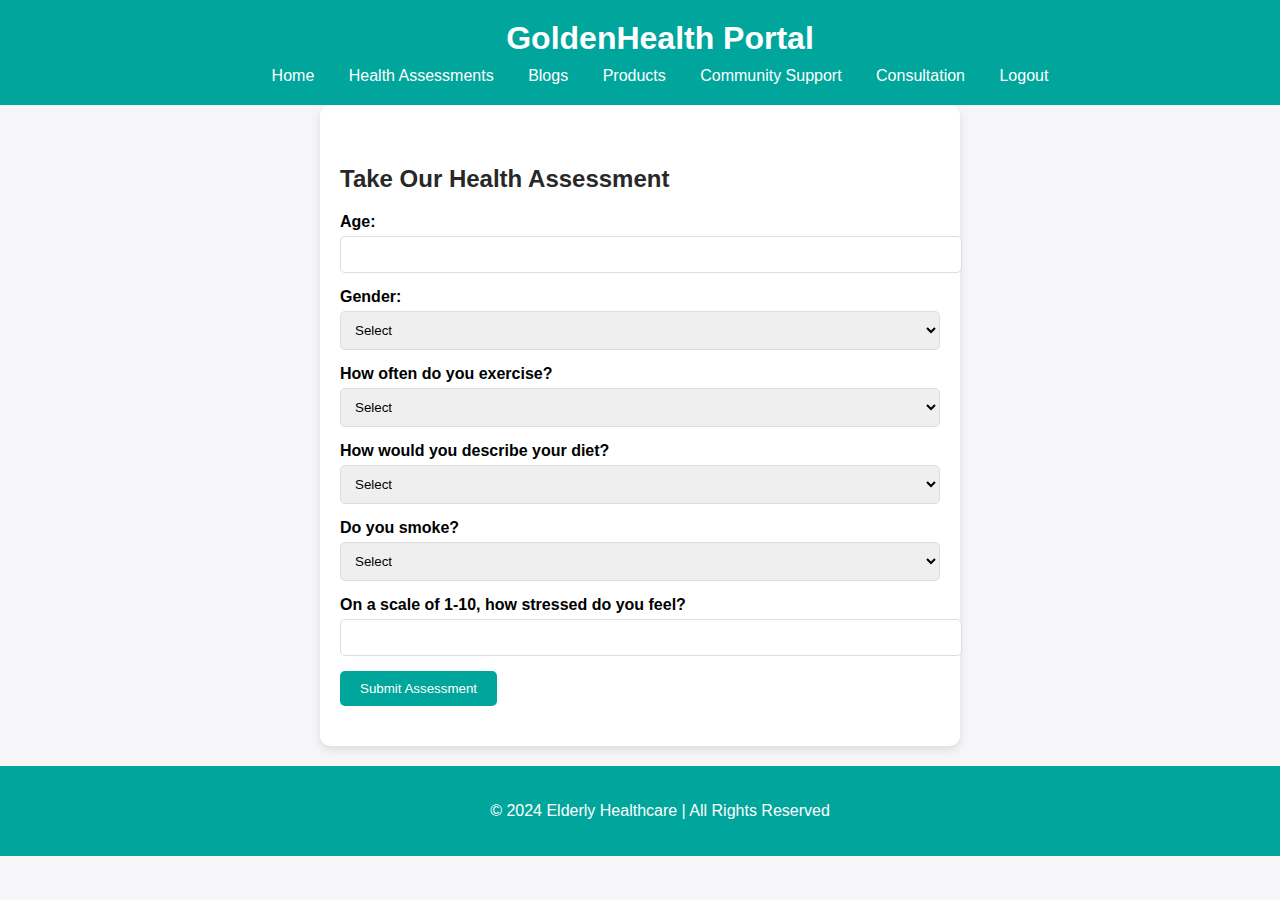
<file: hacka/assessments.html>
<!DOCTYPE html>
<html lang="en">
<head>
    <meta charset="UTF-8">
    <meta name="viewport" content="width=device-width, initial-scale=1.0">
    <title>Health Assessment</title>
    <link rel="stylesheet" href="styles.css">
    <link rel="stylesheet" href="assessments.css">
</head>
<body>
    <header>
        <h1>GoldenHealth Portal</h1>
        <nav>
            <a href="index.html">Home</a>
            <a href="assessments.html">Health Assessments</a>
            <a href="blogs.html">Blogs</a>
            <a href="products.html">Products</a>
            <a href="community.html">Community Support</a>
            <a href="consultation.html">Consultation</a>
            <a href="logout.html">Logout</a>
        </nav>
    </header>

    <section class="assessment-form">
        <h2>Take Our Health Assessment</h2>
        <form id="healthAssessment">
            <div class="form-group">
                <label for="age">Age:</label>
                <input type="number" id="age" name="age" required>
            </div>
            <div class="form-group">
                <label for="gender">Gender:</label>
                <select id="gender" name="gender" required>
                    <option value="">Select</option>
                    <option value="male">Male</option>
                    <option value="female">Female</option>
                    <option value="other">Other</option>
                </select>
            </div>
            <div class="form-group">
                <label for="exercise">How often do you exercise?</label>
                <select id="exercise" name="exercise" required>
                    <option value="">Select</option>
                    <option value="never">Never</option>
                    <option value="1-2 times a week">1-2 times a week</option>
                    <option value="3-4 times a week">3-4 times a week</option>
                    <option value="5 or more times a week">5 or more times a week</option>
                </select>
            </div>
            <div class="form-group">
                <label for="diet">How would you describe your diet?</label>
                <select id="diet" name="diet" required>
                    <option value="">Select</option>
                    <option value="unhealthy">Unhealthy</option>
                    <option value="average">Average</option>
                    <option value="healthy">Healthy</option>
                </select>
            </div>
            <div class="form-group">
                <label for="smoking">Do you smoke?</label>
                <select id="smoking" name="smoking" required>
                    <option value="">Select</option>
                    <option value="yes">Yes</option>
                    <option value="no">No</option>
                </select>
            </div>
            <div class="form-group">
                <label for="stress">On a scale of 1-10, how stressed do you feel?</label>
                <input type="number" id="stress" name="stress" min="1" max="10" required>
            </div>
            <button type="submit">Submit Assessment</button>
        </form>
    </section>

    <footer>
        <p>© 2024 Elderly Healthcare | All Rights Reserved</p>
    </footer>

    <script src="js/scripts.js"></script>
</body>
</html>
</file>
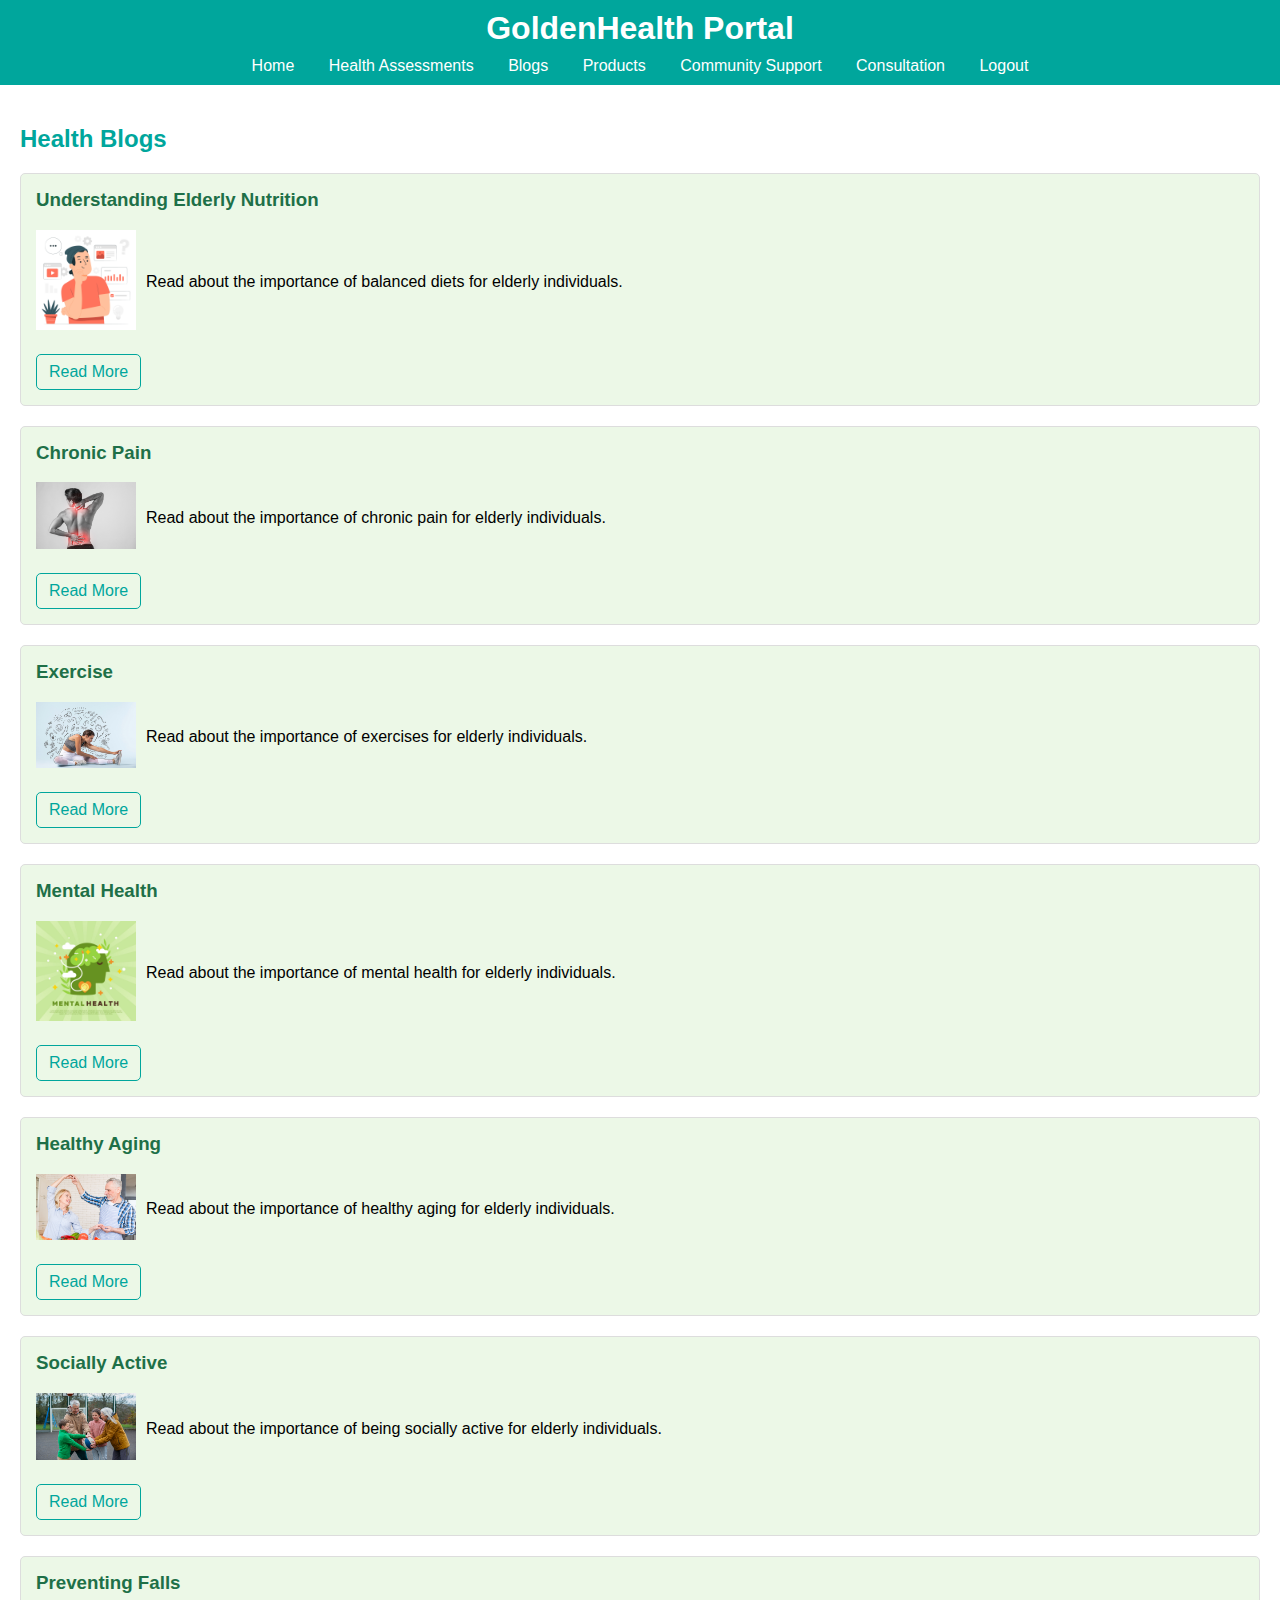
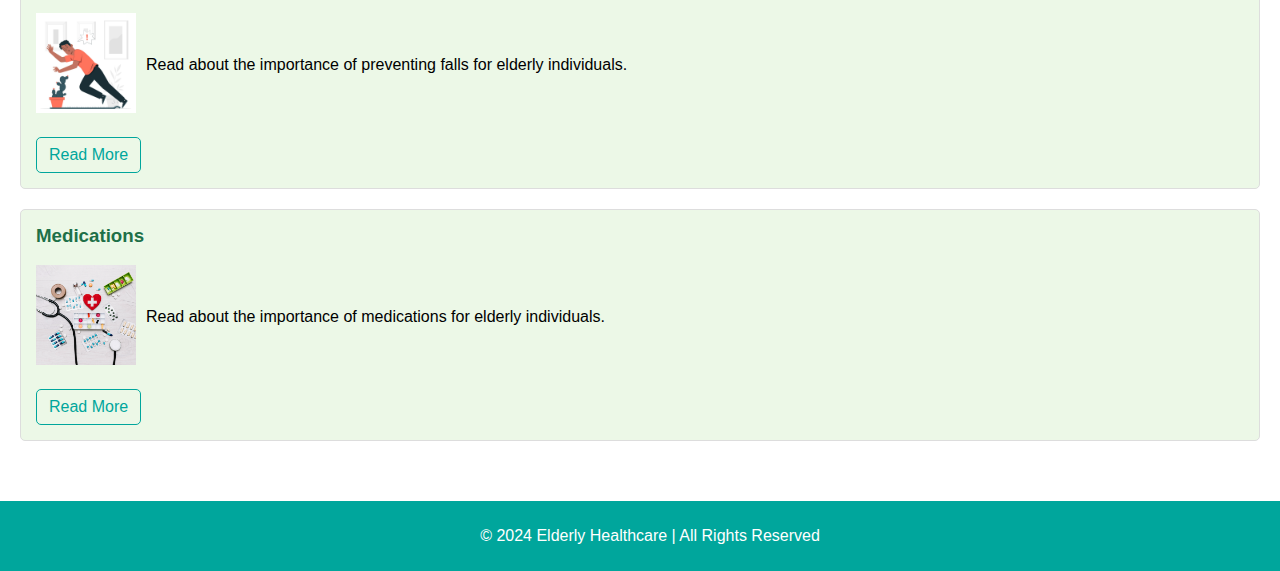
<file: hacka/blogs.html>
<!DOCTYPE html>
<html lang="en">
<head>
    <meta charset="UTF-8">
    <meta name="viewport" content="width=device-width, initial-scale=1.0">
    <title>Health Blogs</title>
    <link rel="stylesheet" href="blogs.css">
</head>
<body>
    <header>
        <h1>GoldenHealth Portal</h1>
        <nav>
            <a href="index.html">Home</a>
            <a href="assessments.html">Health Assessments</a>
            <a href="blogs.html">Blogs</a>
            <a href="products.html">Products</a>
            <a href="community.html">Community Support</a>
            <a href="consultation.html">Consultation</a>
            <a href="logout.html">Logout</a>
        </nav>
    </header>
    <section>
        <h2>Health Blogs</h2>
        <div class="blog-post">
            <h3>Understanding Elderly Nutrition</h3>
            <div class="blog-content">
            <div class="imgblog"><img src="images/Understanding.jpg" alt="Understanding" width="100"></div>
            <div class="text"><p>Read about the importance of balanced diets for elderly individuals.</p></div>
        </div>
            <a href="#" class="read-more">Read More</a>
        </div>
        
        <div class="blog-post">
            <h3>Chronic Pain</h3>
            <div class="blog-content">
            <div class="imgblog"><img src="images/chronic.jpg" alt="chronic" width="100"></div>
            <div class="text"><p>Read about the importance of chronic pain for elderly individuals.</p></div>
        </div>
            <a href="#" class="read-more">Read More</a>
        </div>

        <div class="blog-post">
            <h3>Exercise</h3>
            <div class="blog-content">
            <div class="imgblog"><img src="images/exercise.jpg" alt="exercise" width="100"></div>
            <div class="text"><p>Read about the importance of exercises for elderly individuals.</p></div>
        </div>
            <a href="#" class="read-more">Read More</a>
        </div>

        <div class="blog-post">
            <h3>Mental Health</h3>
            <div class="blog-content">
            <div class="imgblog"><img src="images/mental.jpg" alt="Mental Health" width="100"></div>
            <div class="text"><p>Read about the importance of mental health for elderly individuals.</p></div>
        </div>
            <a href="#" class="read-more">Read More</a>
        </div>

        <div class="blog-post">
            <h3>Healthy Aging</h3>
            <div class="blog-content">
            <div class="imgblog"><img src="images/healthy aging.jpg" alt="Healthy Aging" width="100"></div>
            <div class="text"><p>Read about the importance of healthy aging for elderly individuals.</p></div>
        </div>
            <a href="#" class="read-more">Read More</a>
        </div>

        <div class="blog-post">
            <h3>Socially Active</h3>
            <div class="blog-content">
            <div class="imgblog"><img src="images/Socially Active.jpg" alt="Socially Active" width="100"></div>
            <div class="text"><p>Read about the importance of being socially active for elderly individuals.</p></div>
        </div>
            <a href="#" class="read-more">Read More</a>
        </div>

        <div class="blog-post">
            <h3>Preventing Falls</h3>
            <div class="blog-content">
            <div class="imgblog"><img src="images/fall.jpg" alt="Preventing Falls" width="100"></div>
            <div class="text"><p>Read about the importance of preventing falls for elderly individuals.</p></div>
        </div>
            <a href="#" class="read-more">Read More</a>
        </div>

        <div class="blog-post">
            <h3>Medications</h3>
            <div class="blog-content">
            <div class="imgblog"><img src="images/medications.jpg" alt="Medications" width="100"></div>
            <div class="text"><p>Read about the importance of medications for elderly individuals.</p></div>
        </div>
            <a href="#" class="read-more">Read More</a>
        </div>


    </section>
    <footer>
        <p>© 2024 Elderly Healthcare | All Rights Reserved</p>
    </footer>
    <script src="js/scripts.js"></script>
</body>
</html>
</file>
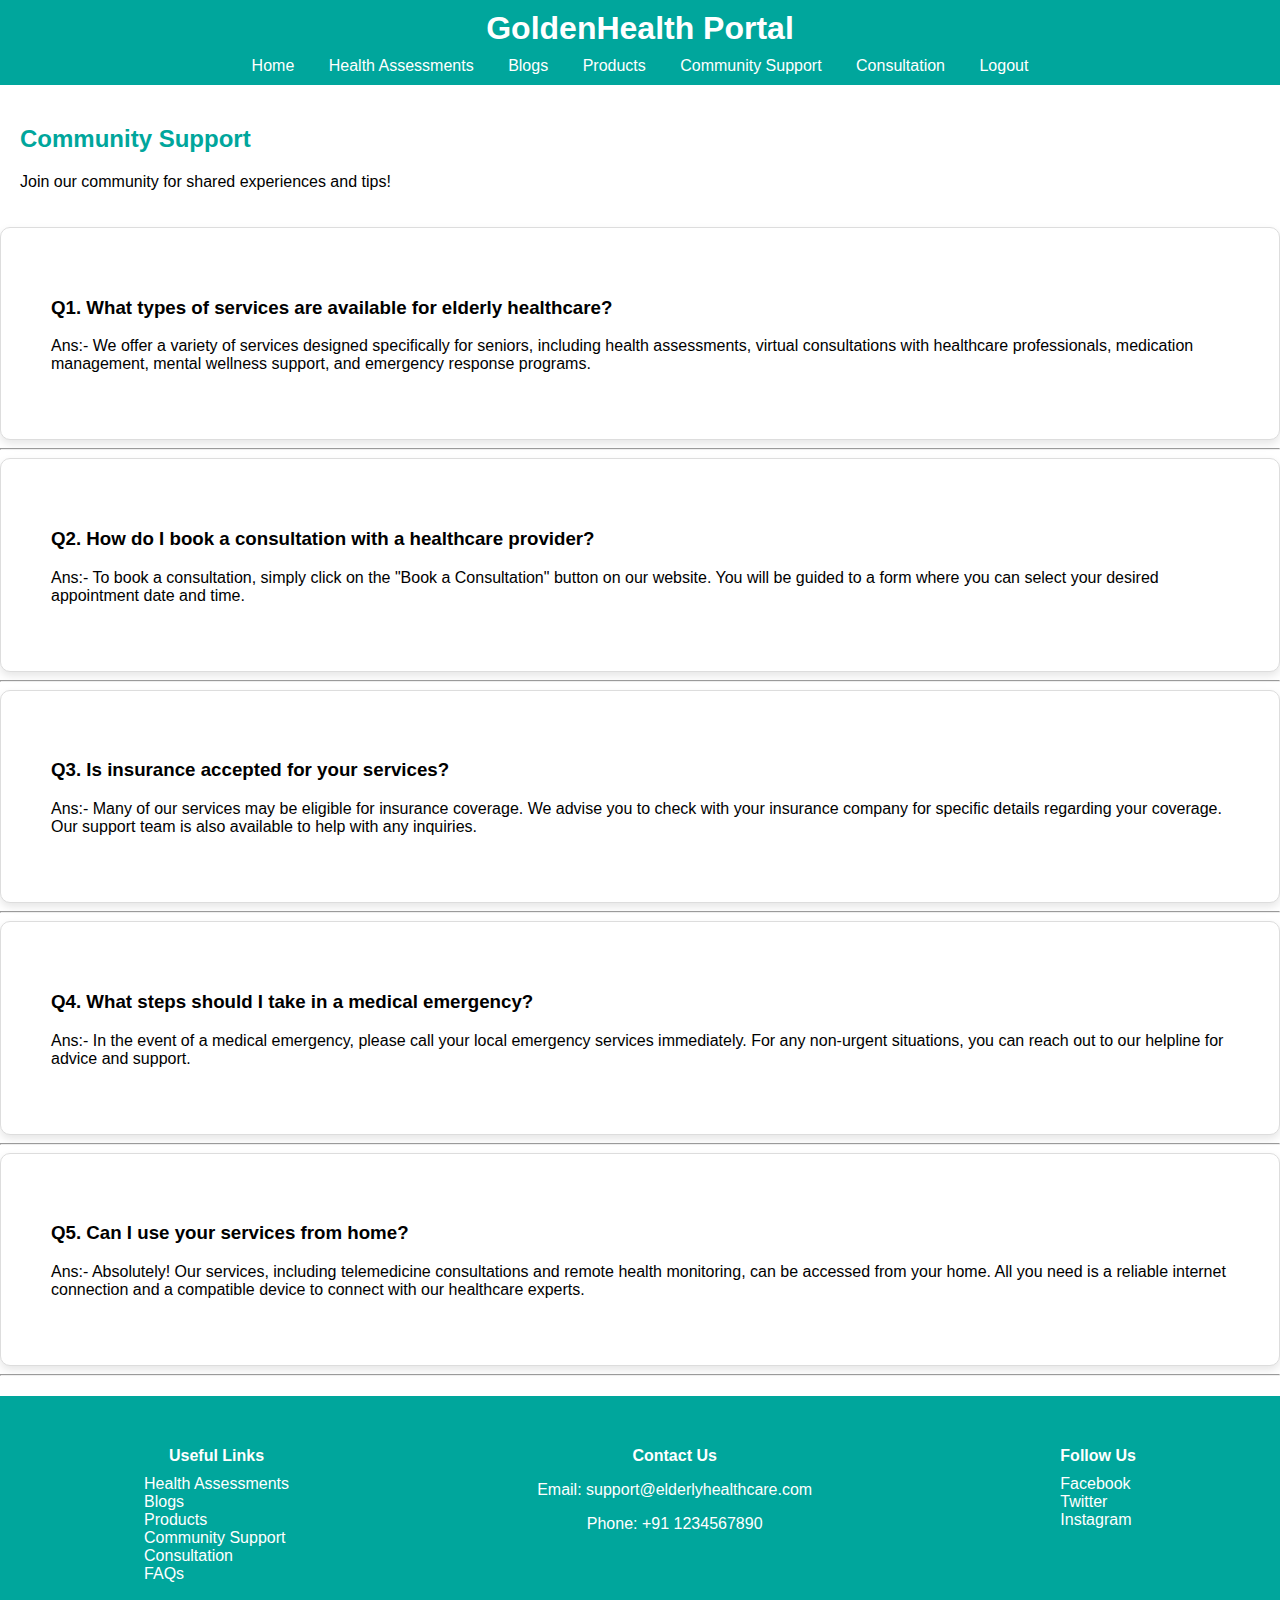
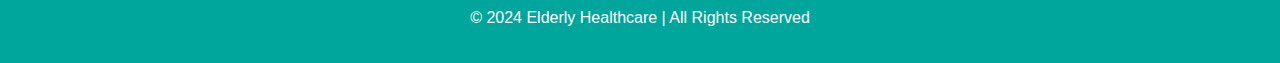
<file: hacka/community.html>
<!DOCTYPE html>
<html lang="en">
<head>
    <meta charset="UTF-8">
    <meta name="viewport" content="width=device-width, initial-scale=1.0">
    <title>Community Support</title>
    <link rel="stylesheet" href="community.css">
</head>
<body>
    <header>
        <h1>GoldenHealth Portal</h1>
        <nav>
            <a href="index.html">Home</a>
            <a href="assessments.html">Health Assessments</a>
            <a href="blogs.html">Blogs</a>
            <a href="products.html">Products</a>
            <a href="community.html">Community Support</a>
            <a href="consultation.html">Consultation</a>
            <a href="logout.html">Logout</a>
        </nav>
    </header>
    <section>
        <h2>Community Support</h2>
        <p>Join our community for shared experiences and tips!</p>
    </section>
    <div class="product-card">
        <h3>Q1. What types of services are available for elderly healthcare?</h3>
        <p>Ans:- We offer a variety of services designed specifically for seniors, including health assessments, virtual consultations with healthcare professionals, medication management, mental wellness support, and emergency response programs.</p>
    </div>
    <hr>
    <div class="product-card">
        <h3>Q2. How do I book a consultation with a healthcare provider?</h3>
        <p>Ans:- To book a consultation, simply click on the "Book a Consultation" button on our website. You will be guided to a form where you can select your desired appointment date and time.</p>
    </div>
    <hr>
    <div class="product-card">
        <h3>Q3. Is insurance accepted for your services?</h3>
        <p>Ans:- Many of our services may be eligible for insurance coverage. We advise you to check with your insurance company for specific details regarding your coverage. Our support team is also available to help with any inquiries.</p>
    </div>
    <hr>
    <div class="product-card">
        <h3>Q4. What steps should I take in a medical emergency?</h3>
        <p>Ans:- In the event of a medical emergency, please call your local emergency services immediately. For any non-urgent situations, you can reach out to our helpline for advice and support.</p>
    </div>
    <hr>
    <div class="product-card">
        <h3>Q5. Can I use your services from home?</h3>
        <p>Ans:- Absolutely! Our services, including telemedicine consultations and remote health monitoring, can be accessed from your home. All you need is a reliable internet connection and a compatible device to connect with our healthcare experts.</p>
    </div>
    <hr>
    <footer>
        <div class="footer-container">
            <div class="footer-section">
                <h4>Useful Links</h4>
                <a href="assessments.html">Health Assessments</a>
                <a href="blogs.html">Blogs</a>
                <a href="products.html">Products</a>
                <a href="community.html">Community Support</a>
                <a href="consultation.html">Consultation</a>
                <a href="faqs.html">FAQs</a>
            </div>
            <div class="footer-section">
                <h4>Contact Us</h4>
                <p>Email: support@elderlyhealthcare.com</p>
                <p>Phone: +91 1234567890</p>
            </div>
            <div class="footer-section">
                <h4>Follow Us</h4>
                <a href="#">Facebook</a>
                <a href="#">Twitter</a>
                <a href="#">Instagram</a>
            </div>
        </div>
        <p>© 2024 Elderly Healthcare | All Rights Reserved</p>
    </footer>
    <script src="js/scripts.js"></script>
</body>
</html>
</file>
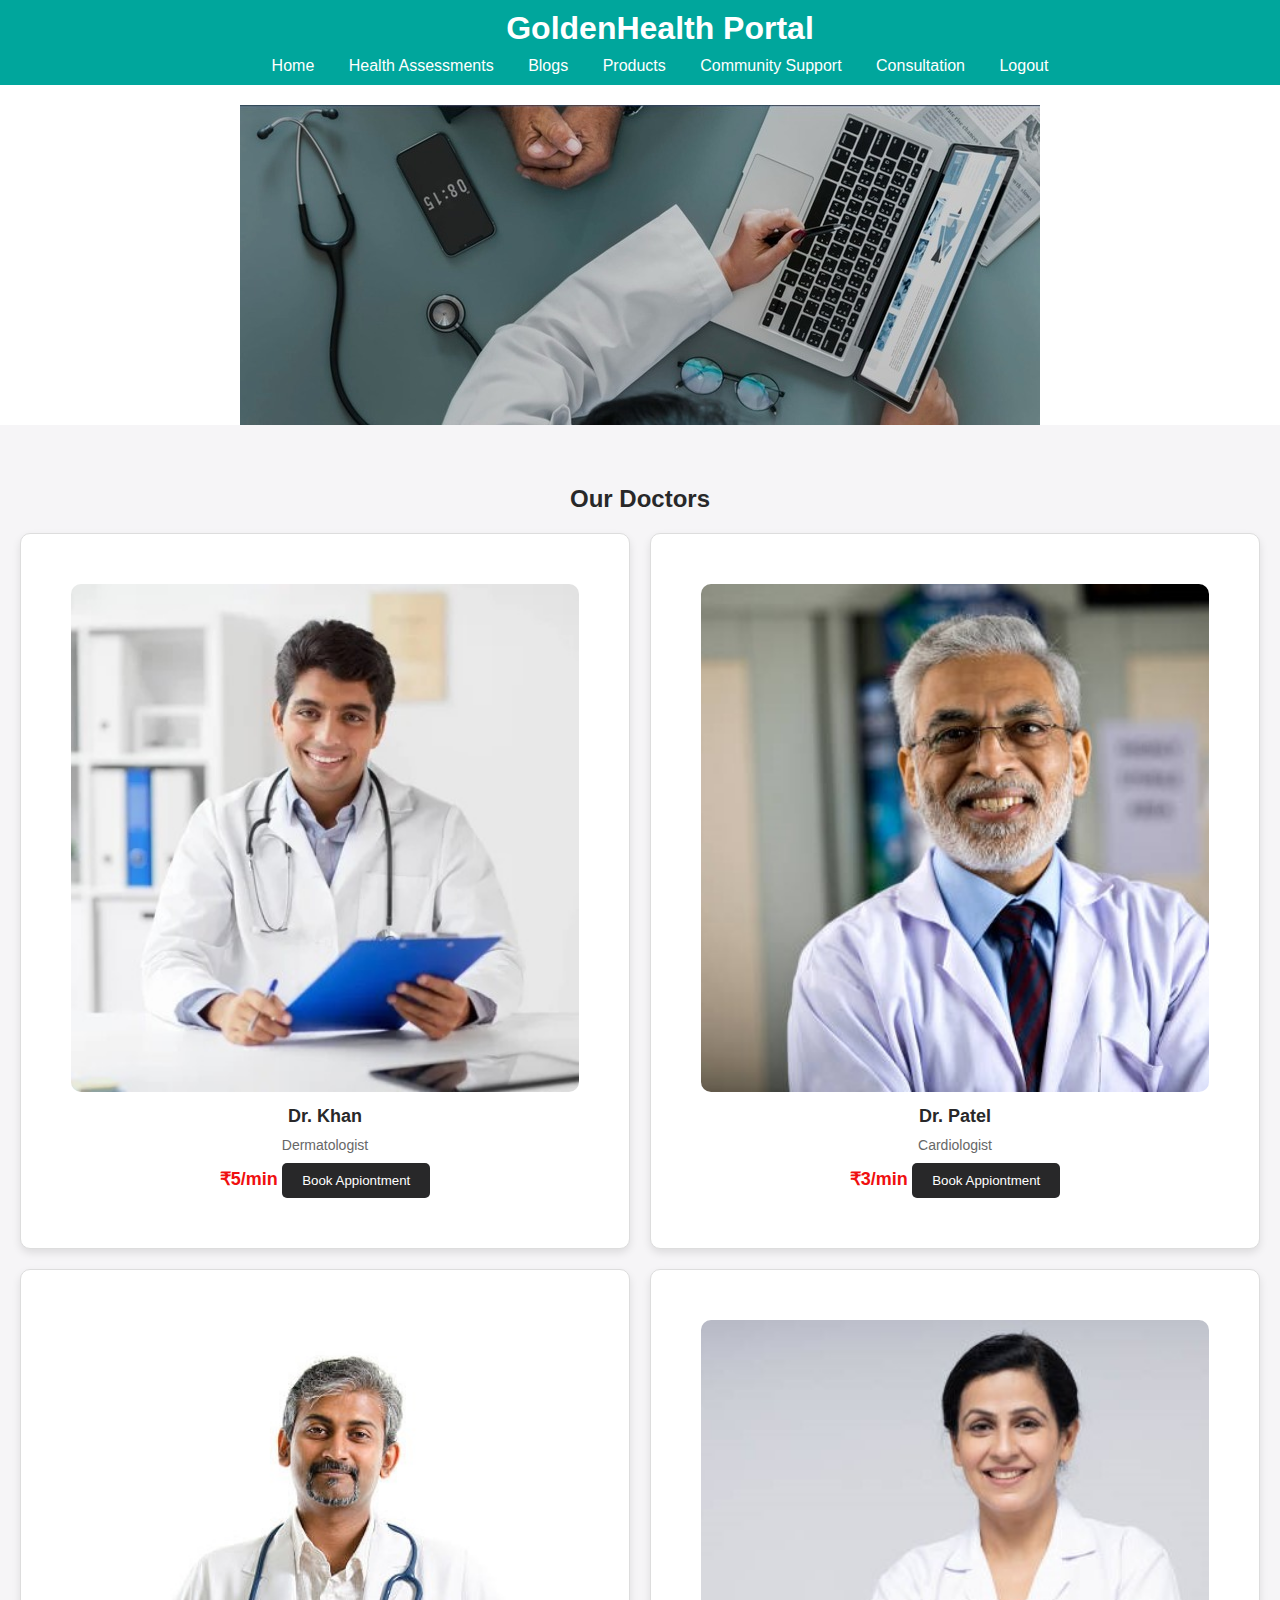
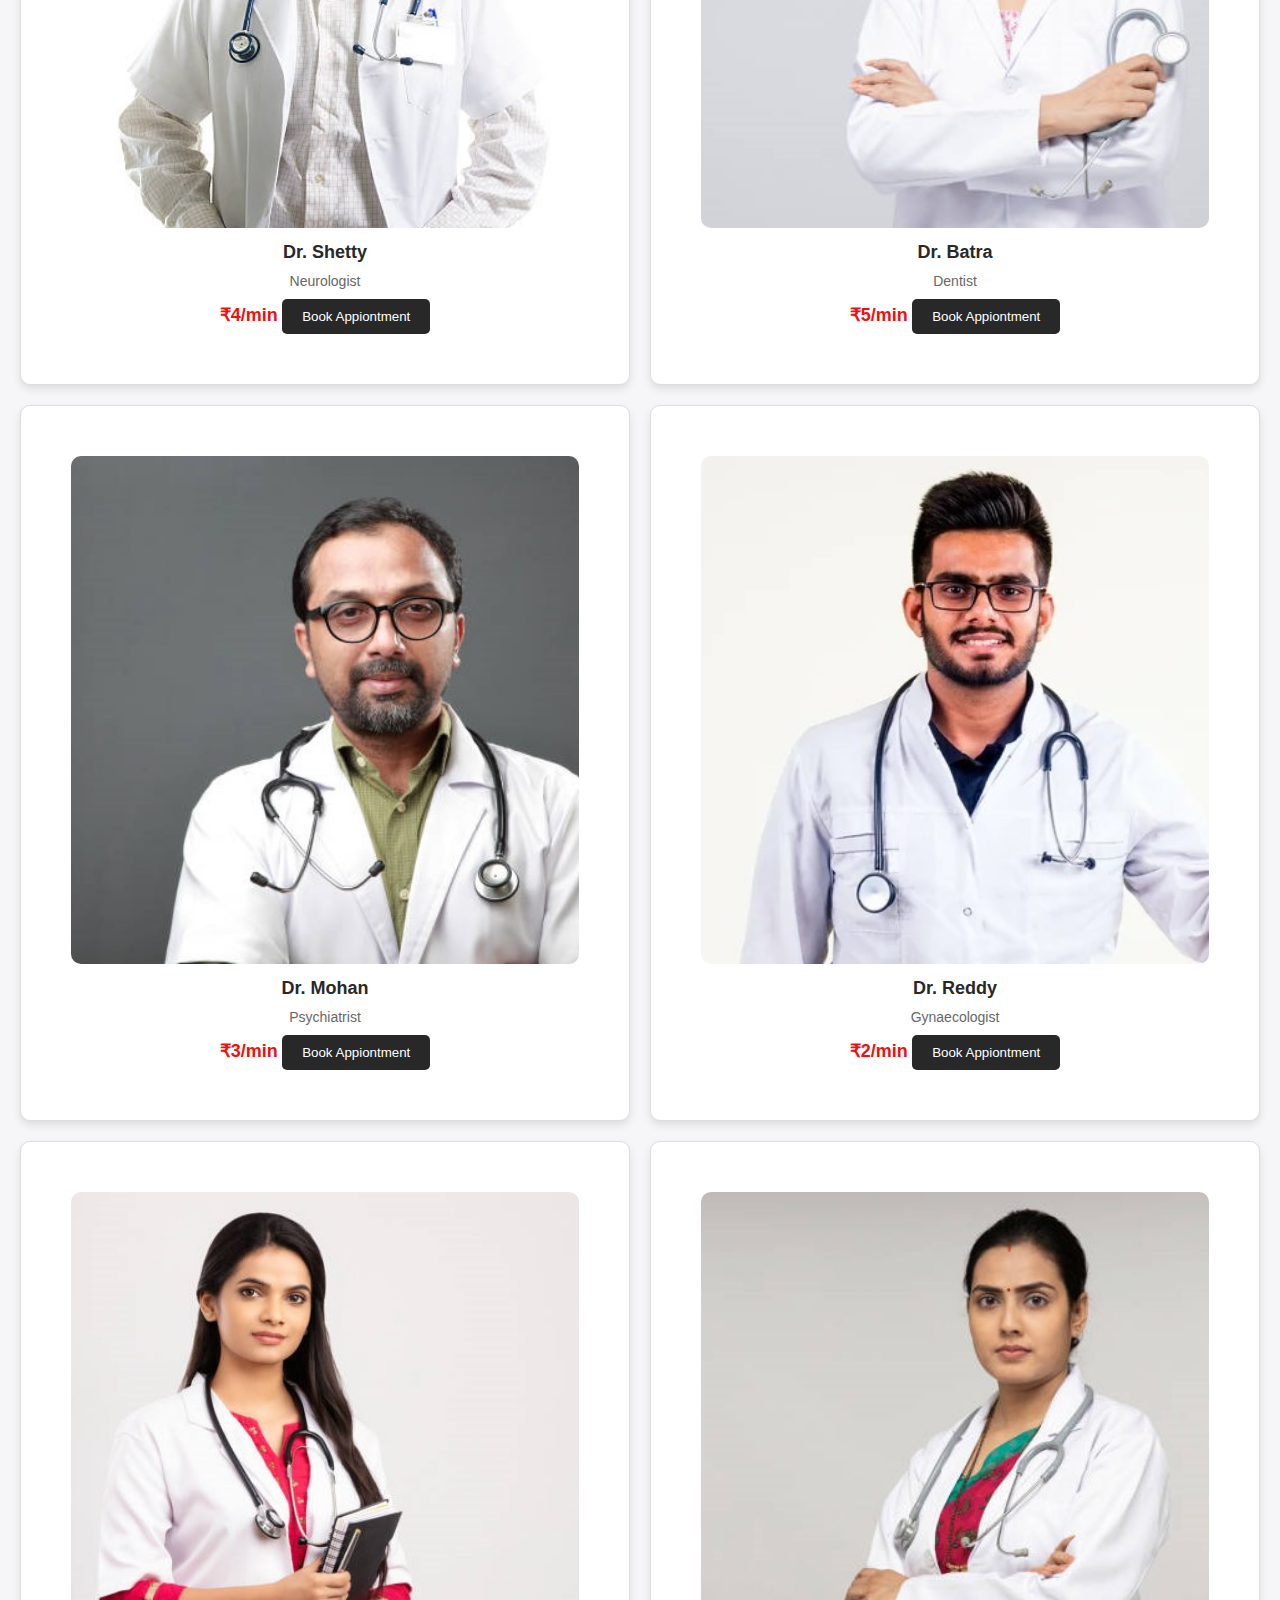
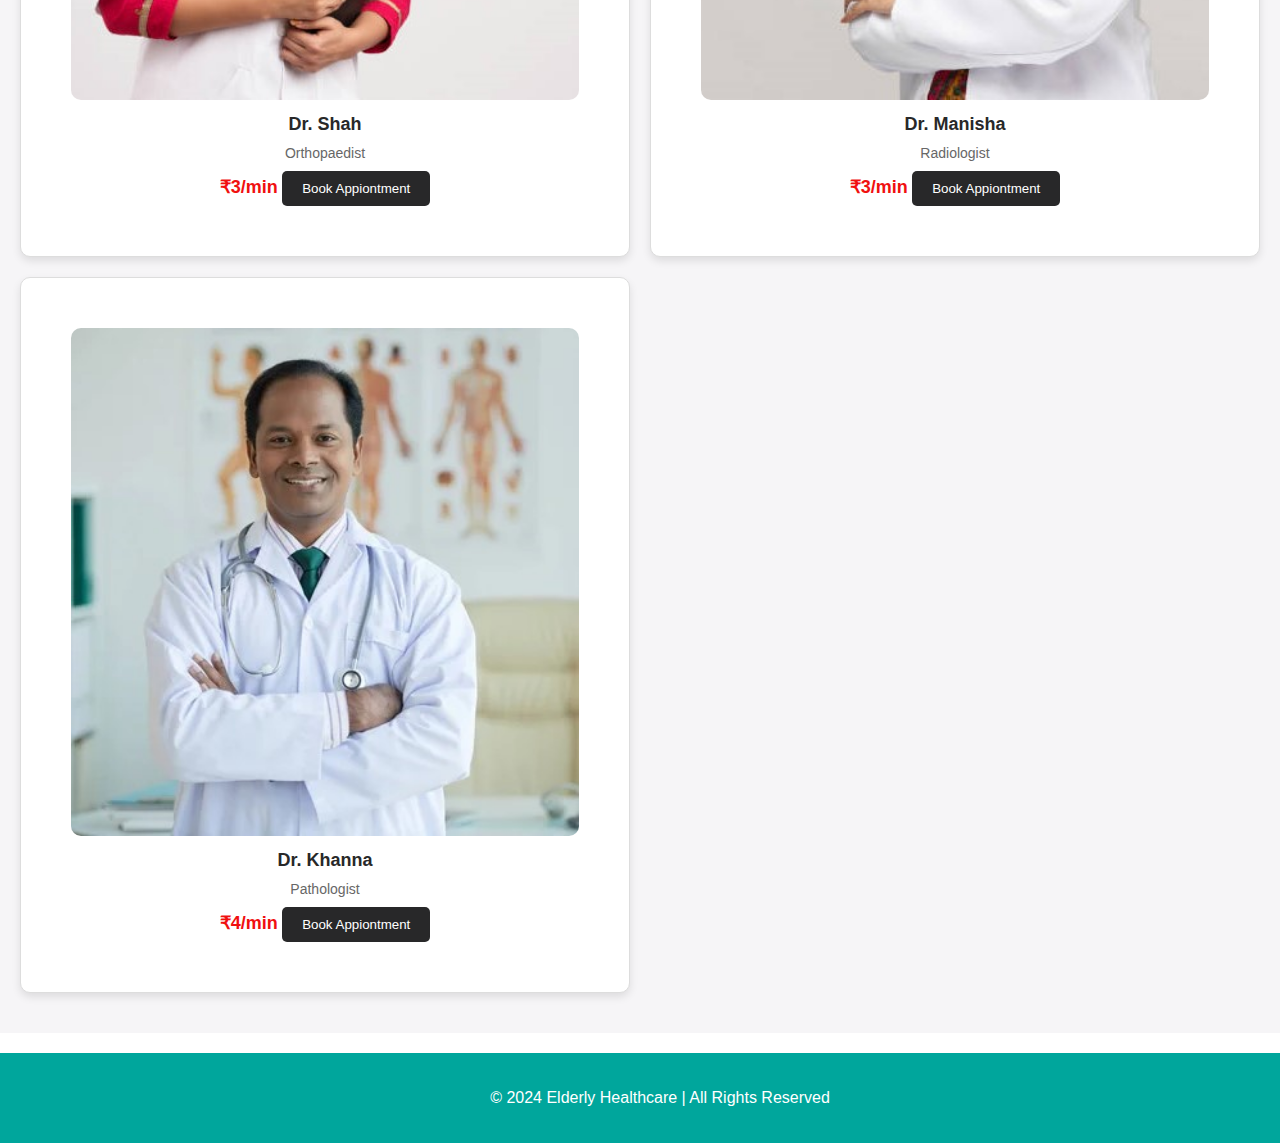
<file: hacka/consultation.html>
<!DOCTYPE html>
<html lang="en">
<head>
    <meta charset="UTF-8">
    <meta name="viewport" content="width=device-width, initial-scale=1.0">
    <title>Recommended Products</title>
    <link rel="stylesheet" href="styles.css">
    <link rel="stylesheet" href="consultation.css">
</head>
<body>
    <header>
        <h1>GoldenHealth Portal</h1>
        <nav>
            <a href="index.html">Home</a>
            <a href="assessments.html">Health Assessments</a>
            <a href="blogs.html">Blogs</a>
            <a href="products.html">Products</a>
            <a href="community.html">Community Support</a>
            <a href="consultation.html">Consultation</a>
            <a href="logout.html">Logout</a>
        </nav>
    </header>

    <section id="slider">
        <div class="slider-container">
            <div class="slide fade">
                <img src="images/s1.jpg" alt="Health Image 1">
            </div>
            <div class="slide fade">
                <img src="images/s2.jpg" alt="Health Image 2">
            </div>
            <div class="slide fade">
                <img src="images/s3.jpg" alt="Health Image 3">
            </div>
            <div class="slide fade">
                <img src="images/s4.jpg" alt="Health Image 4">
            </div>
        </div>
    </section>

    <section class="doctors">
        <h2>Our Doctors</h2>
        <div class="doctors-grid">
            <div class="doctors-card">
                <img src="images/doctor1.jpg" alt="Doctor 1">
                <h3>Dr. Khan</h3>
                <p>Dermatologist</p>
                <span class="Fees">₹5/min</span>
                <button>Book Appiontment</button>
            </div>
            <div class="doctors-card">
                <img src="images/doctor2.jpg" alt="Doctor 2">
                <h3>Dr. Patel</h3>
                <p>Cardiologist</p>
                <span class="Fees">₹3/min</span>
                <button>Book Appiontment</button>
            </div>
            <div class="doctors-card">
                <img src="images/doctor3.jpg" alt="Doctor 3">
                <h3>Dr. Shetty</h3>
                <p>Neurologist</p>
                <span class="Fees">₹4/min</span>
                <button>Book Appiontment</button>
            </div>
            <div class="doctors-card">
                <img src="images/doctor4.jpg" alt="Doctor 4">
                <h3>Dr. Batra</h3>
                <p>Dentist</p>
                <span class="Fees">₹5/min</span>
                <button>Book Appiontment</button>
            </div>
            <div class="doctors-card">
                <img src="images/doctor5.jpg" alt="Doctor 5">
                <h3>Dr. Mohan</h3>
                <p>Psychiatrist</p>
                <span class="Fees">₹3/min</span>
                <button>Book Appiontment</button>
            </div>
            <div class="doctors-card">
                <img src="images/doctor6.jpg" alt="Doctor 6">
                <h3>Dr. Reddy</h3>
                <p>Gynaecologist</p>
                <span class="Fees">₹2/min</span>
                <button>Book Appiontment</button>
            </div>
            <div class="doctors-card">
                <img src="images/doctor7.jpg" alt="Doctor 7">
                <h3>Dr. Shah</h3>
                <p>Orthopaedist</p>
                <span class="Fees">₹3/min</span>
                <button>Book Appiontment</button>
            </div>
            <div class="doctors-card">
                <img src="images/doctor8.jpg" alt="Doctor 8">
                <h3>Dr. Manisha</h3>
                <p>Radiologist</p>
                <span class="Fees">₹3/min</span>
                <button>Book Appiontment</button>
            </div>
            <div class="doctors-card">
                <img src="images/doctor9.jpg" alt="Doctor 9">
                <h3>Dr. Khanna</h3>
                <p>Pathologist</p>
                <span class="Fees">₹4/min</span>
                <button>Book Appiontment</button>
            </div>
        </div>
    </section> 
    <footer>
        <p>© 2024 Elderly Healthcare | All Rights Reserved</p>
    </footer>
    <script src="js/scripts.js"></script>
</body>
</html>
</file>
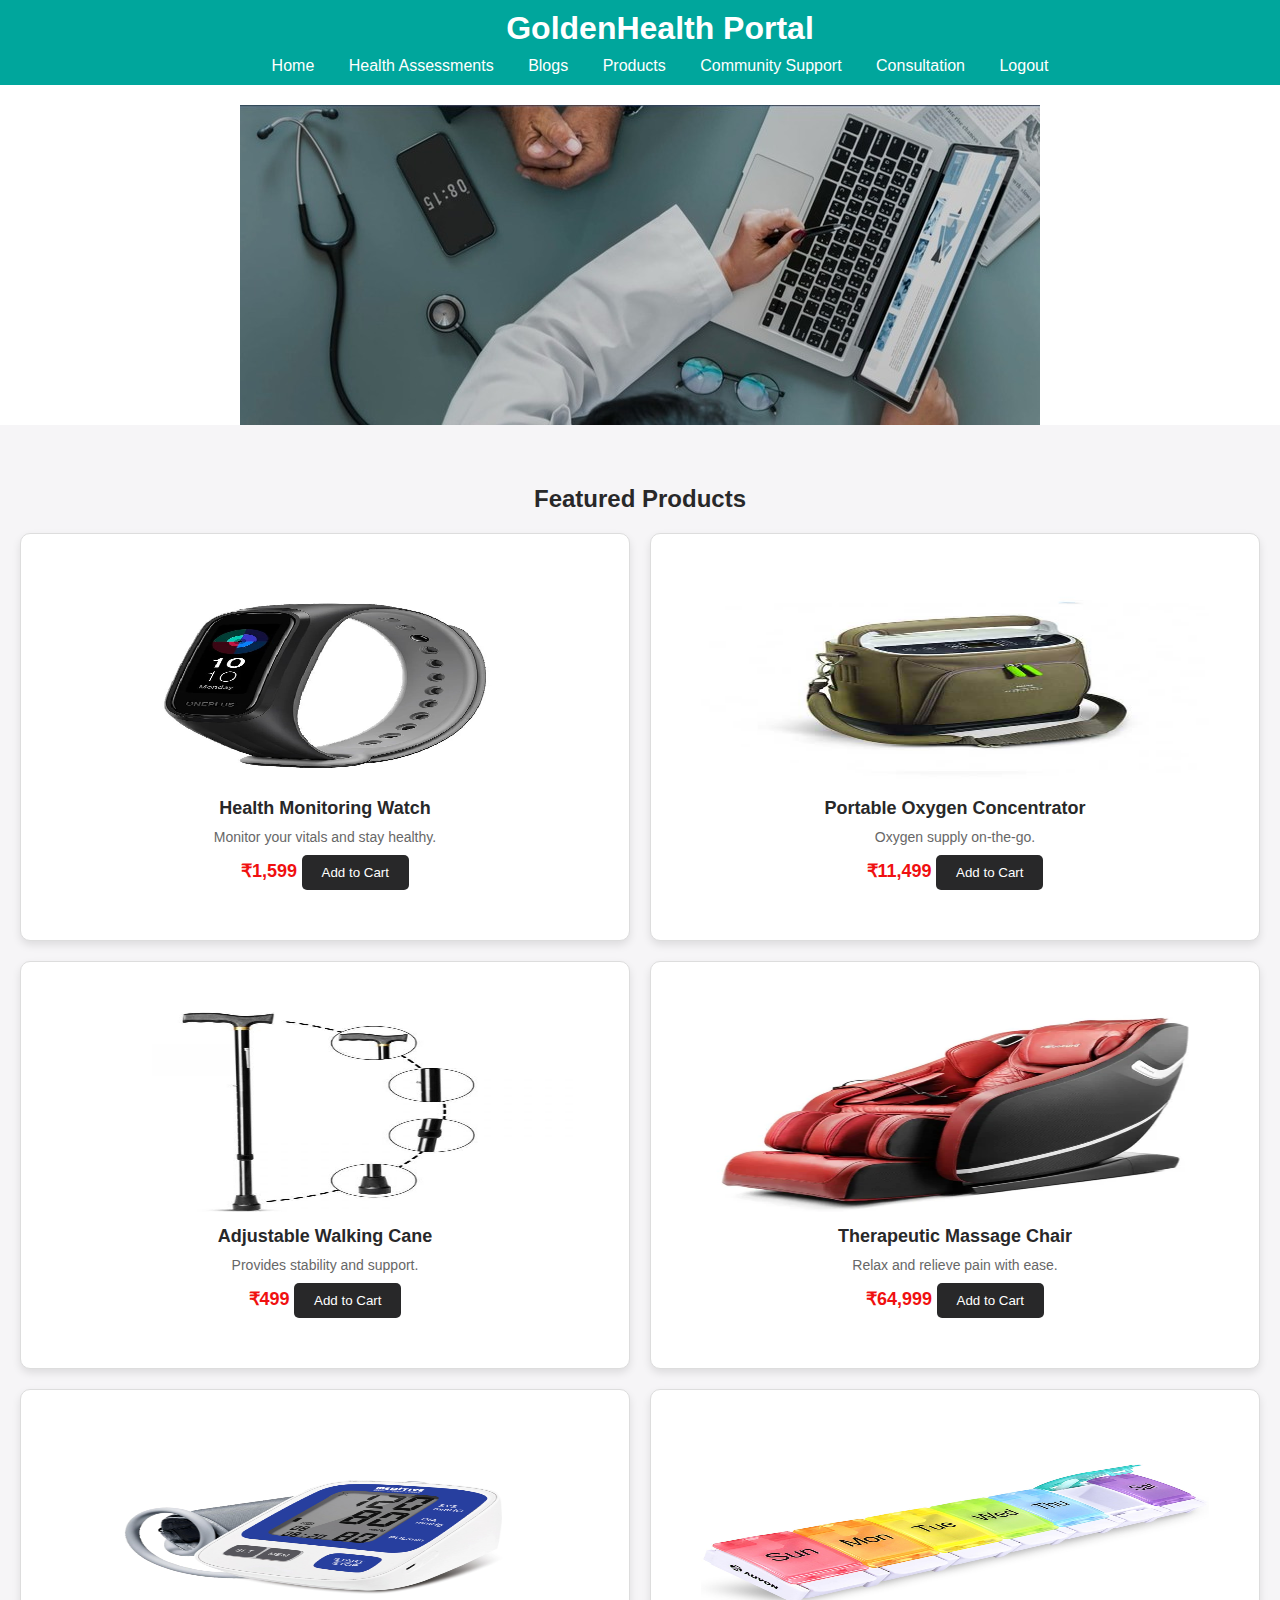
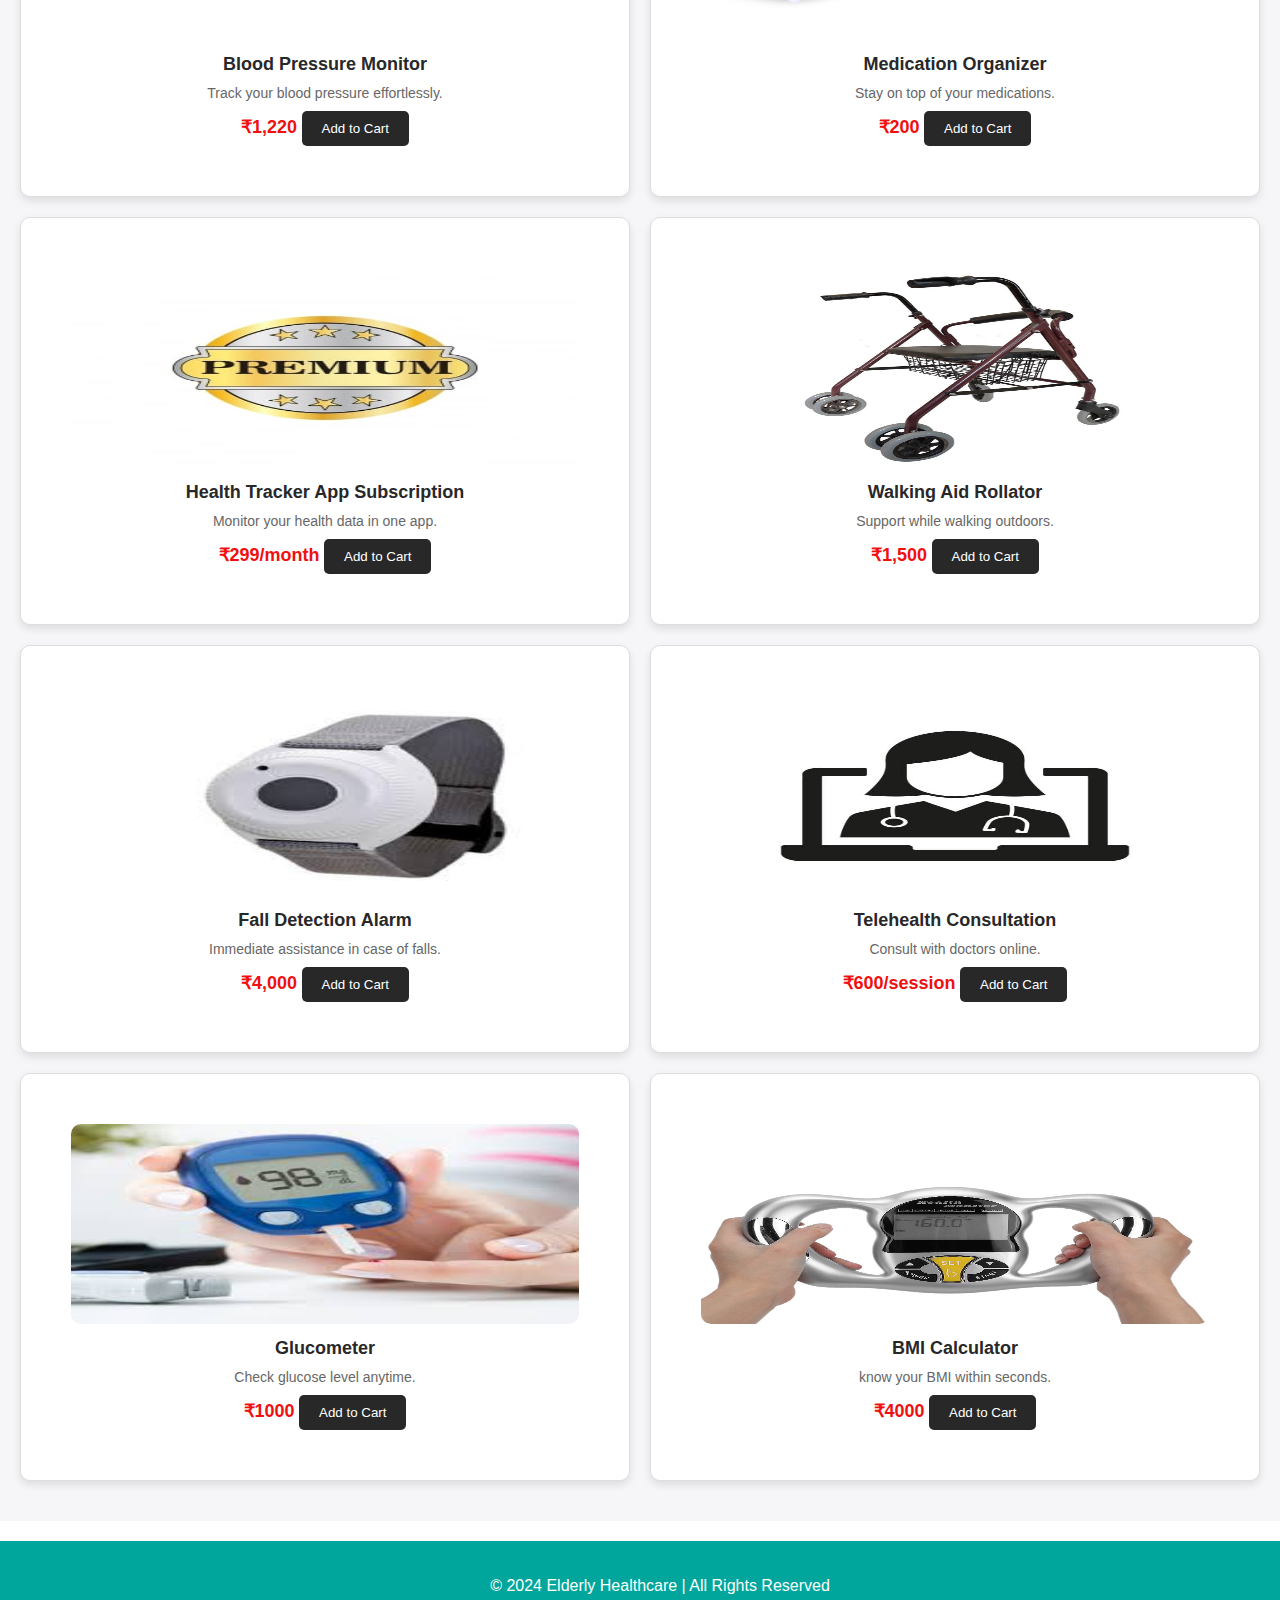
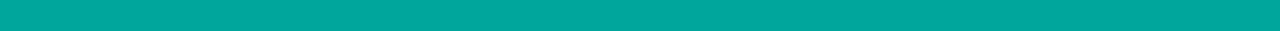
<file: hacka/products.html>
<!DOCTYPE html>
<html lang="en">
<head>
    <meta charset="UTF-8">
    <meta name="viewport" content="width=device-width, initial-scale=1.0">
    <title>Recommended Products</title>
    <link rel="stylesheet" href="styles.css">
    <link rel="stylesheet" href="products.css">
</head>
<body>
    <header>
        <h1>GoldenHealth Portal</h1>
        <nav>
            <a href="index.html">Home</a>
            <a href="assessments.html">Health Assessments</a>
            <a href="blogs.html">Blogs</a>
            <a href="products.html">Products</a>
            <a href="community.html">Community Support</a>
            <a href="consultation.html">Consultation</a>
            <a href="logout.html">Logout</a>
        </nav>
    </header>

    <section id="slider">
        <div class="slider-container">
            <div class="slide fade">
                <img src="images/s1.jpg" alt="Health Image 1">
            </div>
            <div class="slide fade">
                <img src="images/s2.jpg" alt="Health Image 2">
            </div>
            <div class="slide fade">
                <img src="images/s3.jpg" alt="Health Image 3">
            </div>
            <div class="slide fade">
                <img src="images/s4.jpg" alt="Health Image 4">
            </div>
        </div>
    </section>

    <section class="products">
        <h2>Featured Products</h2>
        <div class="product-grid">
            <div class="product-card">
                <img src="images/product1.jpg" alt="Product 1">
                <h3>Health Monitoring Watch</h3>
                <p>Monitor your vitals and stay healthy.</p>
                <span class="price">₹1,599</span>
                <button>Add to Cart</button>
            </div>
            <div class="product-card">
                <img src="images/product2.jpg" alt="Product 2">
                <h3>Portable Oxygen Concentrator</h3>
                <p>Oxygen supply on-the-go.</p>
                <span class="price">₹11,499</span>
                <button>Add to Cart</button>
            </div>
            <div class="product-card">
                <img src="images/product3.jpg" alt="Product 3">
                <h3>Adjustable Walking Cane</h3>
                <p>Provides stability and support.</p>
                <span class="price">₹499</span>
                <button>Add to Cart</button>
            </div>
            <div class="product-card">
                <img src="images/product4.jpg" alt="Product 4">
                <h3>Therapeutic Massage Chair</h3>
                <p>Relax and relieve pain with ease.</p>
                <span class="price">₹64,999</span>
                <button>Add to Cart</button>
            </div>
            <div class="product-card">
                <img src="images/product5.jpg" alt="Product 5">
                <h3>Blood Pressure Monitor</h3>
                <p>Track your blood pressure effortlessly.</p>
                <span class="price">₹1,220</span>
                <button>Add to Cart</button>
            </div>
            <div class="product-card">
                <img src="images/product6.jpg" alt="Product 6">
                <h3>Medication Organizer</h3>
                <p>Stay on top of your medications.</p>
                <span class="price">₹200</span>
                <button>Add to Cart</button>
            </div>
            <div class="product-card">
                <img src="images/product7.jpg" alt="Product 7">
                <h3>Health Tracker App Subscription</h3>
                <p>Monitor your health data in one app.</p>
                <span class="price">₹299/month</span>
                <button>Add to Cart</button>
            </div>
            <div class="product-card">
                <img src="images/product8.jpg" alt="Product 8">
                <h3>Walking Aid Rollator</h3>
                <p>Support while walking outdoors.</p>
                <span class="price">₹1,500</span>
                <button>Add to Cart</button>
            </div>
            <div class="product-card">
                <img src="images/product9.jpg" alt="Product 9">
                <h3>Fall Detection Alarm</h3>
                <p>Immediate assistance in case of falls.</p>
                <span class="price">₹4,000</span>
                <button>Add to Cart</button>
            </div>
            <div class="product-card">
                <img src="images/product10.jpg" alt="Product 10">
                <h3>Telehealth Consultation</h3>
                <p>Consult with doctors online.</p>
                <span class="price">₹600/session</span>
                <button>Add to Cart</button>
            </div>
            <div class="product-card">
                <img src="images/product11.jpg" alt="Product 11">
                <h3>Glucometer</h3>
                <p>Check glucose level anytime.</p>
                <span class="price">₹1000</span>
                <button>Add to Cart</button>
            </div>
            <div class="product-card">
                <img src="images/product12.jpg" alt="Product 12">
                <h3>BMI Calculator</h3>
                <p>know your BMI within seconds.</p>
                <span class="price">₹4000</span>
                <button>Add to Cart</button>
            </div>
        </div>
    </section> 
    <footer>
        <p>© 2024 Elderly Healthcare | All Rights Reserved</p>
    </footer>
    <script src="js/scripts.js"></script>
</body>
</html>
</file>
<file: hacka/styles.css>
body {
    font-family: Arial, sans-serif;
    margin: 0;
    padding: 0;
    width: 100%;
    overflow-x: hidden ;
}

header {
    background-color: #00A69C;
    color: white;
    padding: 10px 20px;
    text-align: center;
    width: 100%;
}

nav {
    margin-top: 10px;
}

nav a {
    color: white;
    margin: 0 15px;
    text-decoration: none;
}

nav a:hover {
    text-decoration: underline;
}

h1 {
    margin: 0;
}

h2 {
    color: #00A69C;
}

section {
    padding: 20px;
}

footer {
    text-align: center;
    padding: 10px;
    background-color: #f1f1f1;
    position: relative;
    bottom: 0;
    width: 100%;
}

#explore {
    background-color: #f9f9f9;
    padding: 20px;
    text-align: center;
    width: 100%;
}

.explore-container {
    display: flex;
    justify-content: center;
    flex-wrap: wrap;
    gap: 20px;
    margin-top: 20px;
    
}

.explore-item {
    background: white;
    border: 1px solid #ddd;
    border-radius: 8px;
    padding: 30px;
    width: 450px;
    
    transition: transform 0.3s;
}

.explore-item h2 {
    color: #00A69C;
}

.explore-item p {
    font-size: 14px;
    color: #333;
}

.explore-item button {
    background-color: #00A69C;
    color: white;
    border: none;
    padding: 10px;
    border-radius: 5px;
    cursor: pointer;
}

.explore-item:hover {
    transform: scale(1.05);
}

footer {
    background-color: #00A69C;
    color: white;
    padding: 20px;
    text-align: center;
    margin-top: 20px;
    
}

.footer-container {
    display: flex;
    justify-content: space-around;
    flex-wrap: wrap;
    margin-bottom: 10px;
}

.footer-section{
    margin: 10px;
}

.footer-section h4 {
    margin-bottom: 10px;
}

.footer-section a {
    color: white;
    text-decoration: none;
    display: block;
    text-align: left;
}

.footer-section a:hover {
    text-decoration: underline;
}

.explore {
    text-align: center;
    padding: 20px;
    background-color: #f4f4f4; /* Light background color */
    width: 100%;
}

.explore-icons {
    display: flex;
    justify-content: center;
    flex-wrap: wrap;
}

.explore-icons div {
    margin: 20px;
    text-align: center;
    
    border-radius: 100px;
}

.explore-icons img {
    width: 100px;
    height: 100px;
    border-radius: 10px;
}

/* .explore-icon img:hover{
    transform: scale(1.05);
} */




/* Slider Styles */
#slider {
    position: relative;
    max-width: 800px; /* Adjust the width as needed */
    margin: auto;

    overflow: hidden;
}

.slider-container {
    display: flex;
    transition: transform 0.5s infinite linear;
    height: 300px;
    max-width: 100%;
}

.slide {
    min-width: 100%;
    opacity: 0;
    transition: opacity 1s ease;
}

.slide.fade {
    opacity: 1;
}
@keyframes slide {
    0% { left: -100%; }   /* Start off-screen to the left */
    50% { left: 0; }      /* Center in view */
    100% { left: 100%; }  /* Move off-screen to the right */
}

button#health-assessments-btn {
    margin-top: 20px;
    margin-bottom: 20px;
    margin-left: 45%;
    height: 50px;
    width: 150px;
    background-color: #007BFF; /* Change to your desired button color */
    color: white;
    border: none;
    border-radius: 5px;
    cursor: pointer;
}

button#health-assessments-btn:hover {
    background-color: #0056b3; /* Darker shade on hover */
}






.product-card {
    background-color: #fff;
    border: 1px solid #ddd;
    border-radius: 10px;
    box-shadow: 0 4px 8px rgba(0, 0, 0, 0.1);
    padding: 50px;
    transition: transform 0.3s;
    /* width: 100%; */
    text-align: center;
}

.product-card img {
    width: 100px;
    height: 200px;
    border-radius: 10px;
    width: 100%;
    text-align: center;
}
.best{
    text-align: center;
    color: #00A69C;
}
.cart{
    margin-left: 50px;
}
</file>
<file: hacka/assessments.css>
body {
    font-family: Arial, sans-serif;
    margin: 0;
    padding: 0;
    background-color: #f6f5f7;
}

header {
    background-color: #00A69C;
    color: #fff;
    padding: 20px;
    text-align: center;
}

nav a {
    color: #fff;
    margin: 0 15px;
    text-decoration: none;
}

nav a:hover {
    text-decoration: underline;
}

.assessment-form {
    padding: 40px 20px;
    background-color: #fff;
    max-width: 600px;
    margin: auto;
    border-radius: 10px;
    box-shadow: 0 4px 8px rgba(0, 0, 0, 0.1);
}

.assessment-form h2 {
    font-size: 24px;
    color: #282829;
    margin-bottom: 20px;
}

.form-group {
    margin-bottom: 15px;
}

label {
    font-weight: bold;
}

input[type="number"],
select {
    width: 100%;
    padding: 10px;
    margin-top: 5px;
    border: 1px solid #ddd;
    border-radius: 5px;
}

button {
    background-color: #00A69C;
    color: #fff; 
    border: none;
    border-radius: 5px;
    padding: 10px 20px;
    cursor: pointer;
    transition: background-color 0.3s;
}

button:hover {
    background-color: #676767;
}

footer {
    text-align: center;
    padding: 20px;
    background-color: #00A69C;
    color: #fff;
}
</file>
<file: hacka/blogs.css>
body {
    font-family: Arial, sans-serif;
    margin: 0;
    padding: 0;
}

header {
    background-color: #00A69C;
    color: white;
    padding: 10px 20px;
    text-align: center;
}

nav {
    margin-top: 10px;
}

nav a {
    color: white; 
    margin: 0 15px;
    text-decoration: none;
}

nav a:hover {
    text-decoration: underline; 
}

h1 {
    margin: 0; 
}

h2 {
    color: #00A69C; 
}

section {
    padding: 20px;
}

.blog-post {
    margin-bottom: 20px; 
    padding: 15px;
    border: 1px solid #ddd;
    border-radius: 5px; 
    transition: transform 0.3s; 
    background-color: #ecf8e7;
}

.blog-post:hover {
    transform: scale(1.02); 
}

.blog-post h3 {
    margin-top: 0; 
    color: #1e7048; 
}

.read-more {
    display: inline-block; 
    margin-top: 10px; 
    color: #00A69C; 
    text-decoration: none; 
    border: 1px solid #00A69C; 
    padding: 8px 12px; 
    border-radius: 5px; 
    transition: background-color 0.3s; 
}

.read-more:hover {
    background-color: #00A69C; 
    color: white; 
}

footer {
    text-align: center;
    padding: 10px;
    background-color: #00A69C; 
    color: white; 
    position: relative;
    bottom: 0;
    width: 100%;
    margin-top: 20px; 
}

.blog-content {
    display: flex; 
    align-items: center; 
    margin-bottom: 10px;
}

.imgblog {
    margin-right: 10px; 
}

.text {
    flex: 1;
}
</file>
<file: hacka/community.css>
body {
    font-family: Arial, sans-serif;
    margin: 0;
    padding: 0;
}

header {
    background-color: #00A69C;
    color: white;
    padding: 10px 20px;
    text-align: center;
}

nav {
    margin-top: 10px;
}

nav a {
    color: white;
    margin: 0 15px;
    text-decoration: none;
}

nav a:hover {
    text-decoration: underline;
}

h1 {
    margin: 0;
}

h2 {
    color: #00A69C;
}

section {
    padding: 20px;
}

.product-card {
    background-color: #fff;
    border: 1px solid #ddd;
    border-radius: 10px;
    box-shadow: 0 4px 8px rgba(0, 0, 0, 0.1);
    padding: 50px;
    transition: transform 0.3s;
}


footer {
    background-color: #00A69C;
    color: white;
    padding: 20px;
    text-align: center;
    margin-top: 20px;
    
}

.footer-container {
    display: flex;
    justify-content: space-around;
    flex-wrap: wrap;
    margin-bottom: 10px;
}

.footer-section{
    margin: 10px;
}

.footer-section h4 {
    margin-bottom: 10px;
}

.footer-section a {
    color: white;
    text-decoration: none;
    display: block;
    text-align: left;
}

.footer-section a:hover {
    text-decoration: underline;
}
</file>
<file: hacka/consultation.css>
.doctors {
    padding: 40px 20px;
    background-color: #f6f5f7; /* Match index page */
    text-align: center;
}

.doctors h2 {
    font-size: 24px;
    color: #282829; /* Main text color */
    margin-bottom: 20px;
}

.doctors-grid {
    display: grid;
    grid-template-columns: repeat(auto-fill, minmax(450px, 1fr));
    gap: 20px;
}

.doctors-card {
    background-color: #fff;
    border: 1px solid #ddd;
    border-radius: 10px;
    box-shadow: 0 4px 8px rgba(0, 0, 0, 0.1);
    padding: 50px;
    transition: transform 0.3s;
}

.doctors-card img {
    width: 100%;
    border-radius: 10px;
}

.doctors-card h3 {
    font-size: 18px;
    color: #282829;
    margin: 10px 0;
}

.doctors-card p {
    font-size: 14px;
    color: #676767; /* Subtitle color */
    margin: 10px 0;
}

.Fees {
    font-size: 18px;
    color: #f01010; /* Price color */
    font-weight: bold;
}

button {
    background-color: #282829; /* Button background */
    color: #fff; /* Button text color */
    border: none;
    border-radius: 5px;
    padding: 10px 20px;
    cursor: pointer;
    transition: background-color 0.3s;
}

button:hover {
    background-color: #676767; /* Hover effect */
}

#slider {
    position: relative;
    max-width: 800px; /* Adjust the width as needed */
    margin: auto;
    overflow: hidden;
}

.slider-container {
    display: flex;
    transition: transform 0.5s infinite linear;
    height: 300px;
    width: 800px;
}

.slide {
    min-width: 100%;
    opacity: 0;
    transition: opacity 1s ease;
}

.slide.fade {
    opacity: 1;
}
</file>
<file: hacka/products.css>
.products {
    padding: 40px 20px;
    background-color: #f6f5f7; /* Match index page */
    text-align: center;
}

.products h2 {
    font-size: 24px;
    color: #282829; /* Main text color */
    margin-bottom: 20px;
}

.product-grid {
    display: grid;
    grid-template-columns: repeat(auto-fill, minmax(450px, 1fr));
    gap: 20px;
}

.product-card {
    background-color: #fff;
    border: 1px solid #ddd;
    border-radius: 10px;
    box-shadow: 0 4px 8px rgba(0, 0, 0, 0.1);
    padding: 50px;
    transition: transform 0.3s;
}

.product-card img {
    width: 100%;
    border-radius: 10px;
}

.product-card h3 {
    font-size: 18px;
    color: #282829;
    margin: 10px 0;
}

.product-card p {
    font-size: 14px;
    color: #676767; /* Subtitle color */
    margin: 10px 0;
}

.price {
    font-size: 18px;
    color: #f01010; /* Price color */
    font-weight: bold;
}

button {
    background-color: #282829; /* Button background */
    color: #fff; /* Button text color */
    border: none;
    border-radius: 5px;
    padding: 10px 20px;
    cursor: pointer;
    transition: background-color 0.3s;
}

button:hover {
    background-color: #676767; /* Hover effect */
}

#slider {
    position: relative;
    max-width: 800px; /* Adjust the width as needed */
    margin: auto;
    overflow: hidden;
}

.slider-container {
    display: flex;
    transition: transform 0.5s infinite linear;
    height: 300px;
    width: 800px;
}

.slide {
    min-width: 100%;
    opacity: 0;
    transition: opacity 1s ease;
}

.slide.fade {
    opacity: 1;
}
</file>
